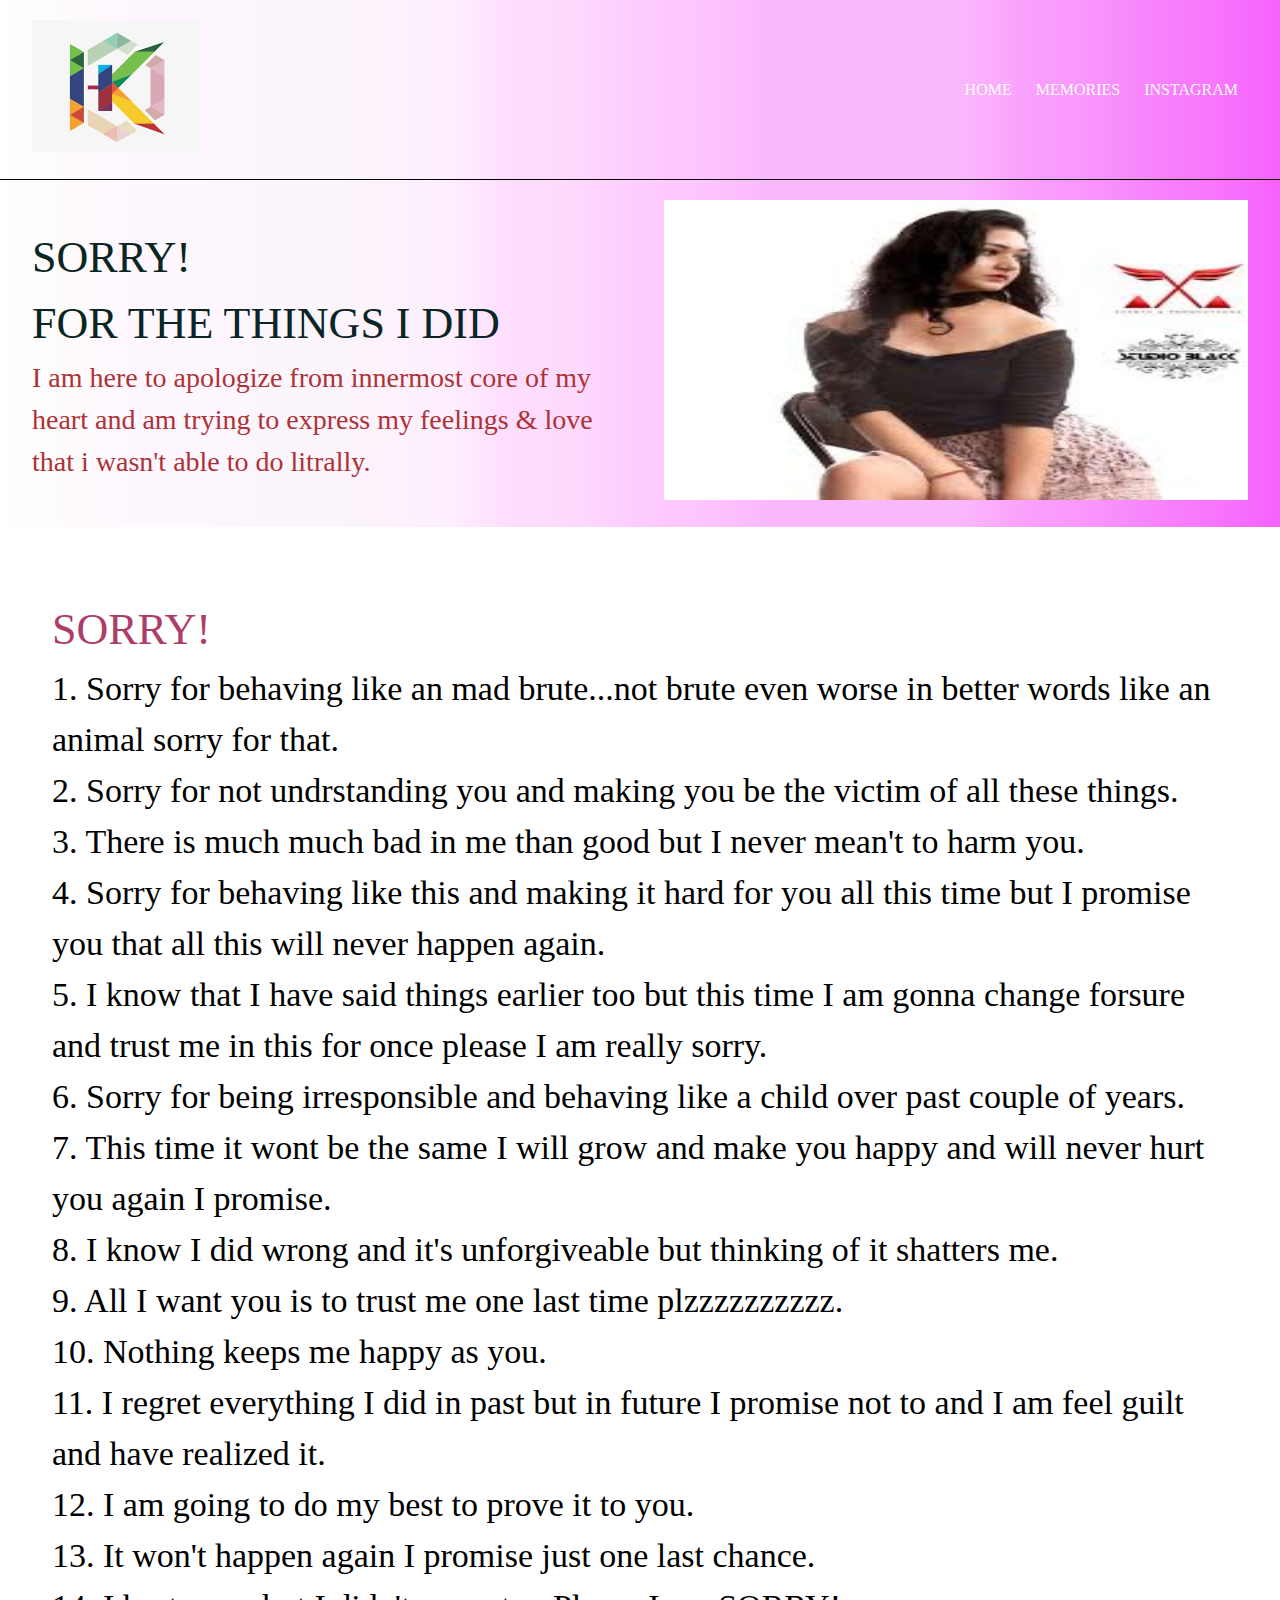
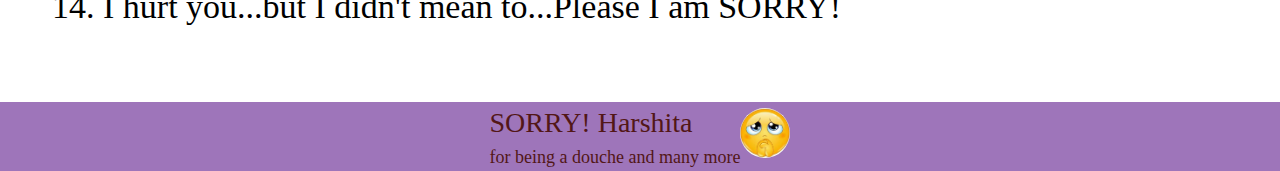
<file: index.html>
<!DOCTYPE html>
<html>
<head>
	<title>Sorry Harshita</title>
	<meta charset="utf-8">
	<link rel="stylesheet" type="text/css" href="assets/stylesheet/style.css">
</head>
<body>
	<header class="header">
		<div class="container flex">
			<a class="logo" href="index.html">
				<img src="assets/media/logo.png" alt="logo">
			</a>
			<nav class="nav">
				<a href="index.html">Home</a>
				<!-- <a href="harshita.html">You</a> -->
				<a href="memo.html">Memories</a>
				<a href="https://www.instagram.com/harshitakalia14/">Instagram</a>
			</nav>
		</div>
	</header>
		<section class="hero">
			<div class="container flex">
				<div class="col-1-2">
					<h2>SORRY!<br>FOR THE THINGS I DID</h2>
					<p>I am here to apologize from innermost core of my heart and am trying to express my feelings & love that i wasn't able to do litrally.</p>
				</div>
				<div class="col-1-2">
					<img src="assets/media/fav.jpeg" alt="Harshita">
				</div>
			</div>
		</section>
	<main>
		<section class="article">
			<article class="container flex">
				<div class="col-2-3">
					<h2>SORRY!</h2>
					<p>1. Sorry for behaving like an mad brute...not brute even worse in better words like an animal sorry for that.</p>
					<p>2. Sorry for not undrstanding you and making you be the victim of all these things.</p>
					<p>3. There is much much bad in me than good but I never mean't to harm you.</p>
					<p>4. Sorry for behaving like this and making it hard for you all this time but I promise you that all this will never happen again.</p>
					<p>5. I know that I have said things earlier too but this time I am gonna change forsure and trust me in this for once please I am really sorry.</p>
					<p>6. Sorry for being irresponsible and behaving like a child over past couple of years.</p>
					<p>7. This time it wont be the same I will grow and make you happy and will never hurt you again I promise.</p>
					<p>8. I know I did wrong and it's unforgiveable but thinking of it shatters me.</p>
					<p>9. All I want you is to trust me one last time plzzzzzzzzzz.</p>
					<p>10. Nothing keeps me happy as you.</p>
					<p>11. I regret everything I did  in past but in future I promise not to
					and I am feel guilt and have realized it.</p>
					<p>12. I am going to do my best to prove it to you.</p>
					<p>13. It won't happen again I promise just one last chance.</p>
					<p>14. I hurt you...but I didn't mean to...Please I am SORRY!</p>
					<!-- <div>
						<img src="assets/media/many.jpeg" alt="SORRY">
					</div> -->
				</div>
			</article>
		</section>
	</main>
	<footer>
		<section class="section">
			<div class="container flex center">
				<div class="col-2-1">
					<h3>SORRY! Harshita</h3>
					<p>for being a douche and many more</p>
				</div>
				<div class="col-2-1">
					<img src="assets/media/sorry.jpeg" alt="sorry">
				</div>
			</div>
		</section>
	</footer>
</body>
</html>
</file>
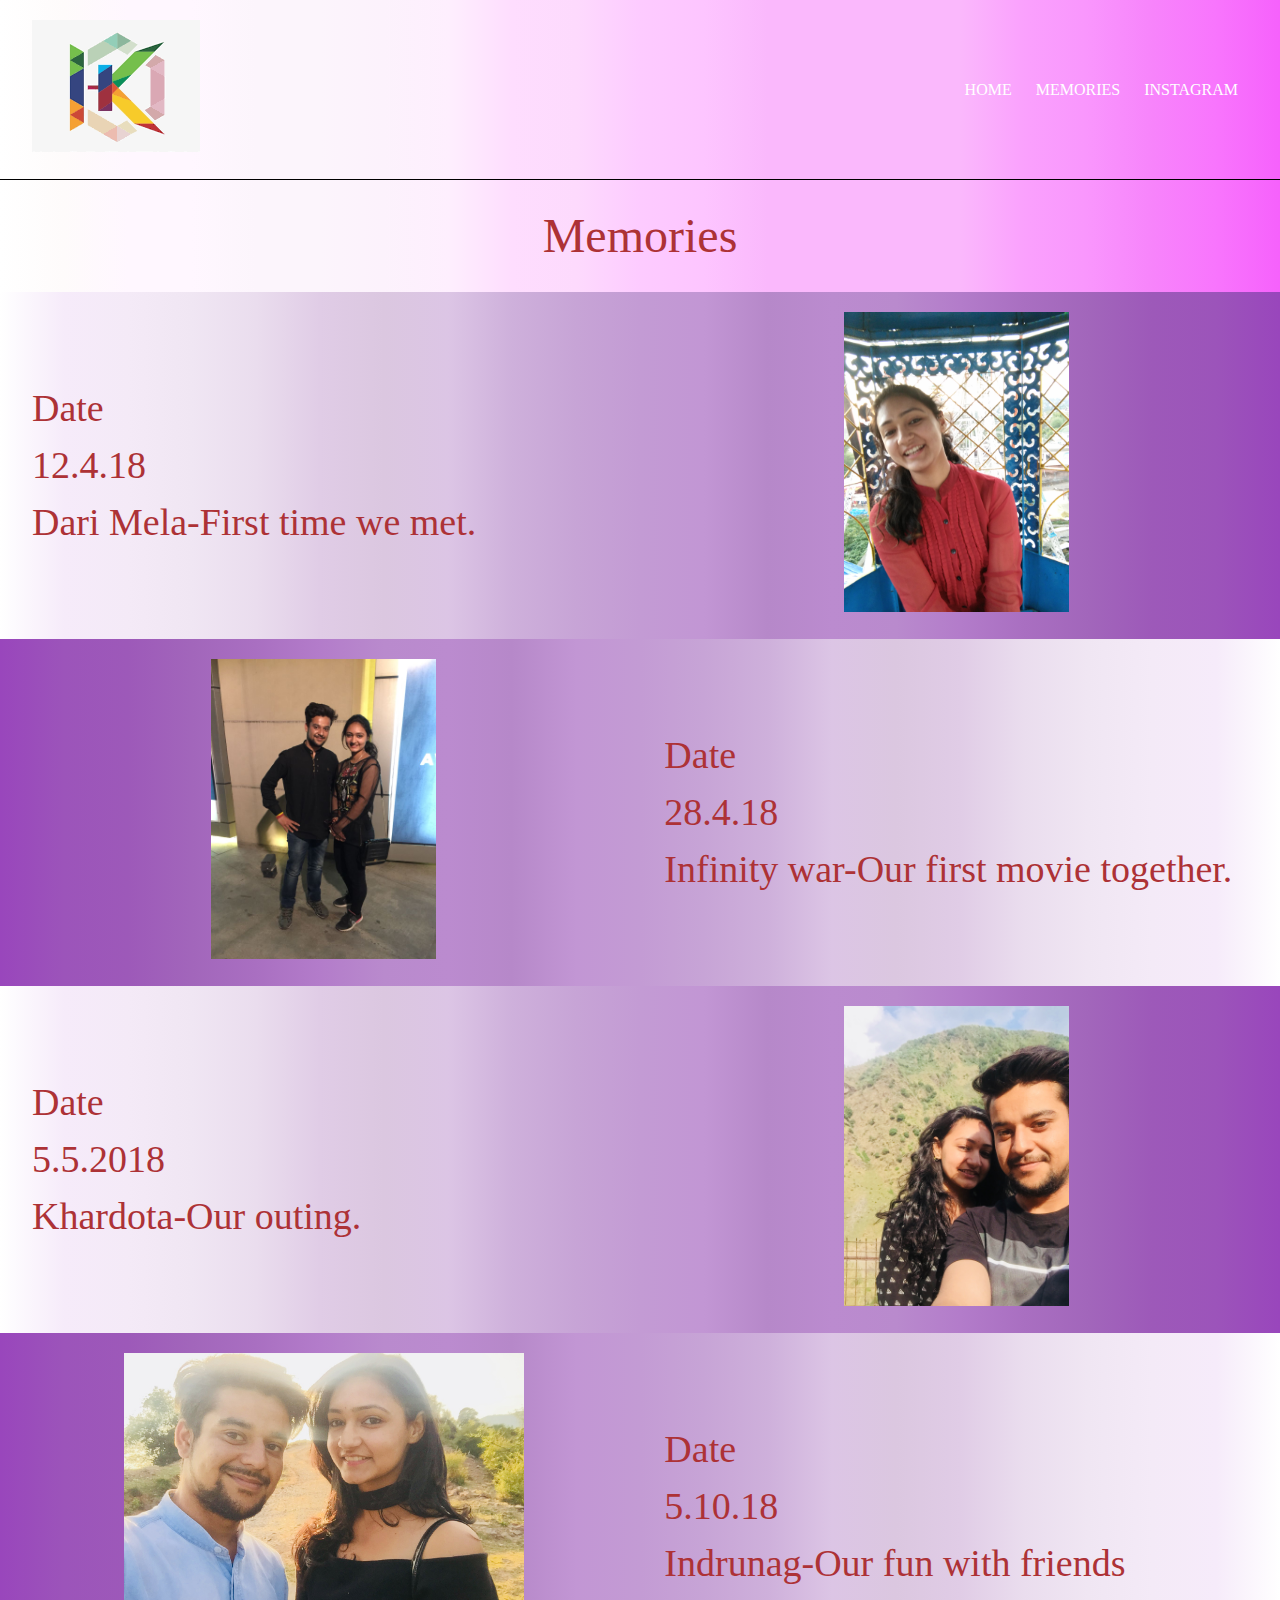
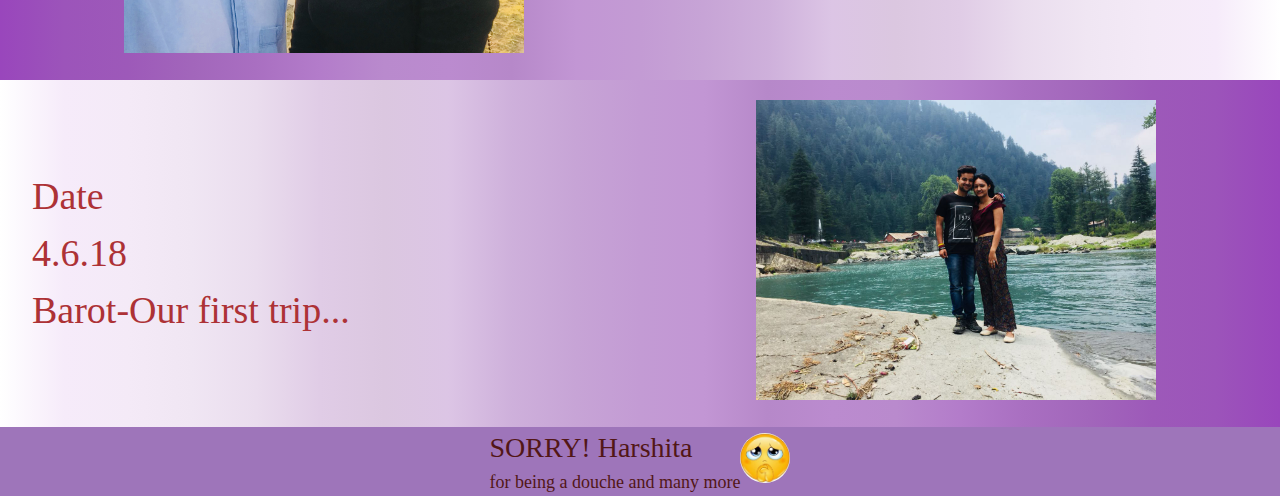
<file: memo.html>
<!DOCTYPE html>
<html>
<head>
	<title>Memories</title>
	<meta charset="utf-8">
	<link rel="stylesheet" type="text/css" href="assets/stylesheet/style.css">
</head>
<body>
	<header class="header">
		<div class="container flex">
			<a class="logo" href="index.html">
				<img src="assets/media/logo.png" alt="logo">
			</a>
			<nav class="nav">
				<a href="index.html">Home</a>
				<!-- <a href="harshita.html">You</a> -->
				<a href="memo.html">Memories</a>
				<a href="https://www.instagram.com/harshitakalia14/">Instagram</a>
			</nav>
		</div>
	</header>
	<main>
		<section class="hero">
			<div class="container flex center">
				<div class="col">
					<p>Memories</p>
				</div>
			</div>
		</section>
		<section class="right">
			<div class="container flex">
				<div class="col-3-4">
					<p>Date</p>
					<p>12.4.18</p>
					<p>Dari Mela-First time we met.</p>
				</div>
				<div class="col-3-4">
					<img src="assets/media/first.jpg">
				</div>
			</div>
		</section>
		<section class="left">
			<div class="container flex">
				<div class="col-3-4">
					<img src="assets/media/movie.jpg">
				</div>
				<div class="col-3-4">
					<p>Date</p>
					<p>28.4.18</p>
					<p>Infinity war-Our first movie together.</p>
				</div>
			</div>
		</section>
		<section class="right">
			<div class="container flex">
				<div class="col-3-4">
					<p>Date</p>
					<p>5.5.2018</p>
					<p>Khardota-Our outing.</p>
				</div>
				<div class="col-3-4">
					<img src="assets/media/out.jpg">
				</div>
			</div>
		</section>
		<section class="left">
			<div class="container flex">
				<div class="col-3-4">
					<img src="assets/media/indru.jpg">
				</div>
				<div class="col-3-4">
					<p>Date</p>
					<p>5.10.18</p>
					<p>Indrunag-Our fun with friends</p>
				</div>
			</div>
		</section>
		<section class="right">
			<div class="container flex">
				<div class="col-3-4">
					<p>Date</p>
					<p>4.6.18</p>
					<p>Barot-Our first trip...</p>
				</div>
				<div class="col-3-4">
					<img src="assets/media/barot.jpg">
				</div>
			</div>
		</section>
	</main>
	<footer>
		<section class="section">
			<div class="container flex center">
				<div class="col-2-1">
					<h3>SORRY! Harshita</h3>
					<p>for being a douche and many more</p>
				</div>
				<div class="col-2-1">
					<img src="assets/media/sorry.jpeg" alt="sorry">
				</div>
			</div>
		</section>
	</footer>
</body>
</html>
</file>
<file: assets/stylesheet/style.css>
/* http://meyerweb.com/eric/tools/css/reset/ 
   v2.0 | 20110126
   License: none (public domain)
*/
html, body, div, span, applet, object, iframe,
h1, h2, h3, h4, h5,h6, p, blockquote, pre, a, abbr, acronym, address, big, cite, code,
del, dfn, em, img, ins, kbd, q, s, samp,
small, strike, strong, sub, sup, tt, var,
b, u, i, center,
dl, dt, dd, ol, ul, li,
fieldset, form, label, legend,
table, caption, tbody, tfoot, thead, tr, th, td,
article, aside, canvas, details, embed, 
figure, figcaption, footer, header, hgroup, 
menu, nav, output, ruby, section, summary,
time, mark, audio, video {
	margin: 0;
	padding: 0;
	border: 0;
	font-size: 100%;
	font: inherit;
	vertical-align: baseline;
}
/* HTML5 display-role reset for older browsers */
article, aside, details, figcaption, figure, 
footer, header, hgroup, menu, nav, section {
	display: block;
}
body {
	line-height: 1.5;
}
ol, ul {
	list-style: none;
}
blockquote, q {
	quotes: none;
}
blockquote:before, blockquote:after,
q:before, q:after {
	content: '';
	content: none;
}
table {
	border-collapse: collapse;
	border-spacing: 0;
}

* {
	box-sizing: border-box;
}
/* Container */

.container {
	max-width: 1330px;
	margin: 0 auto;
	padding: 0 32px;
}

/* General */

.flex {
	display: flex;
	justify-content: space-between;
	align-items: center;
}
/* Header */

.header {
	border-bottom: 1px solid black;
	background-image: linear-gradient(to right,#fff,#FEFBFB,#FFF7FF,#FFF7FF,#FCF5FC,#FCF5FC,#FCF2FC,#FEEFFE,#FEDDFE,#FDDAFD,#FDCBFF,#FDC5FF,#FAB8FC,#FAB8FC,#FAB8FC,#FAB8FC,#FAA1FD,#F996FD,#F784FB,#F875FD,#F661FC);
	padding: 20px 0;
}
.logo img {
	color: red;
}

.nav a {
	text-decoration: none;
	margin: 10px;
	text-transform: uppercase;
	color: white;
}

/* Custom Styles */

.hero {
	padding: 20px 0;
	background-image: linear-gradient(to right,#fff,#FEFBFB,#FFF7FF,#FFF7FF,#FCF5FC,#FCF5FC,#FCF2FC,#FEEFFE,#FEDDFE,#FDDAFD,#FDCBFF,#FDC5FF,#FAB8FC,#FAB8FC,#FAB8FC,#FAB8FC,#FAA1FD,#F996FD,#F784FB,#F875FD,#F661FC);
}
.col-1-2 {
	width: 48%;
}
.col-1-2 h2 {
	color: #0A2524;
	font-size: 44px;
}
.col-1-2 p {
	color: #AD3236;
	font-size: 28px;
}
.col-1-2 img {
	width: 100%;
	height: 300px;
}
.section {
	background-color: #9E75BA;
}
.col-2-1 {
	color: #521717;
}
.col-2-1 h3 {
	font-size: 28px;
}
.col-2-1 p {
	font-size: 18px;
}
.col-2-1 img {
	width: 50px;
	height: 50px;
	border-radius: 50%;
}
.center {
	align-items: center;
	justify-content: center;
}
.article {
	padding: 50px 0;
}
.col-2-3 {
	padding: 20px;
	/*background-image: url(../media/download.png);*/
	color: black;
	background-repeat: no-repeat;
	background-position: 50% 50%;
	background-size: 100%;
}
.col-2-3 h2 {
	font-size: 44px;
	color: #AE3D69;
}
.col-2-3 p {
	font-size: 34px;
	color: black;
}
.col-2-3 img {
	opacity: 0.5;
	height: 150px;
	width: 100%;
}
/* Memories */
.center {
	align-items: center;
}
.col p {
	color: #AD3236;
	font-size: 48px;
}
.col-3-4 {
	width: 48%;
}
.col-3-4 p {
	color: #AD3236;
	font-size: 38px;
}
.col-3-4 img {
	width: 100%;
	height: 300px;
	object-fit: contain;
	
}
.right {
	padding: 20px 0;
	background-image: linear-gradient(to right,#fff,#F6EBFA,#F4EAF7,#F0E6F3,#EADDEE,#E0CCE6,#DBC7E0,#DCC5E5,#CEB0DB,#C7A4D6,#C39BD4,#C296D4,#B688C9,#BB8BCF,#B98ACD,#B37CCA,#A96FC1,#A266BB,#9D59B9,#9C54BA,#9946BC);
}
.left {
	padding: 20px 0;
	background-image: linear-gradient(to left,#fff,#F6EBFA,#F4EAF7,#F0E6F3,#EADDEE,#E0CCE6,#DBC7E0,#DCC5E5,#CEB0DB,#C7A4D6,#C39BD4,#C296D4,#B688C9,#BB8BCF,#B98ACD,#B37CCA,#A96FC1,#A266BB,#9D59B9,#9C54BA,#9946BC);
}
</file>
